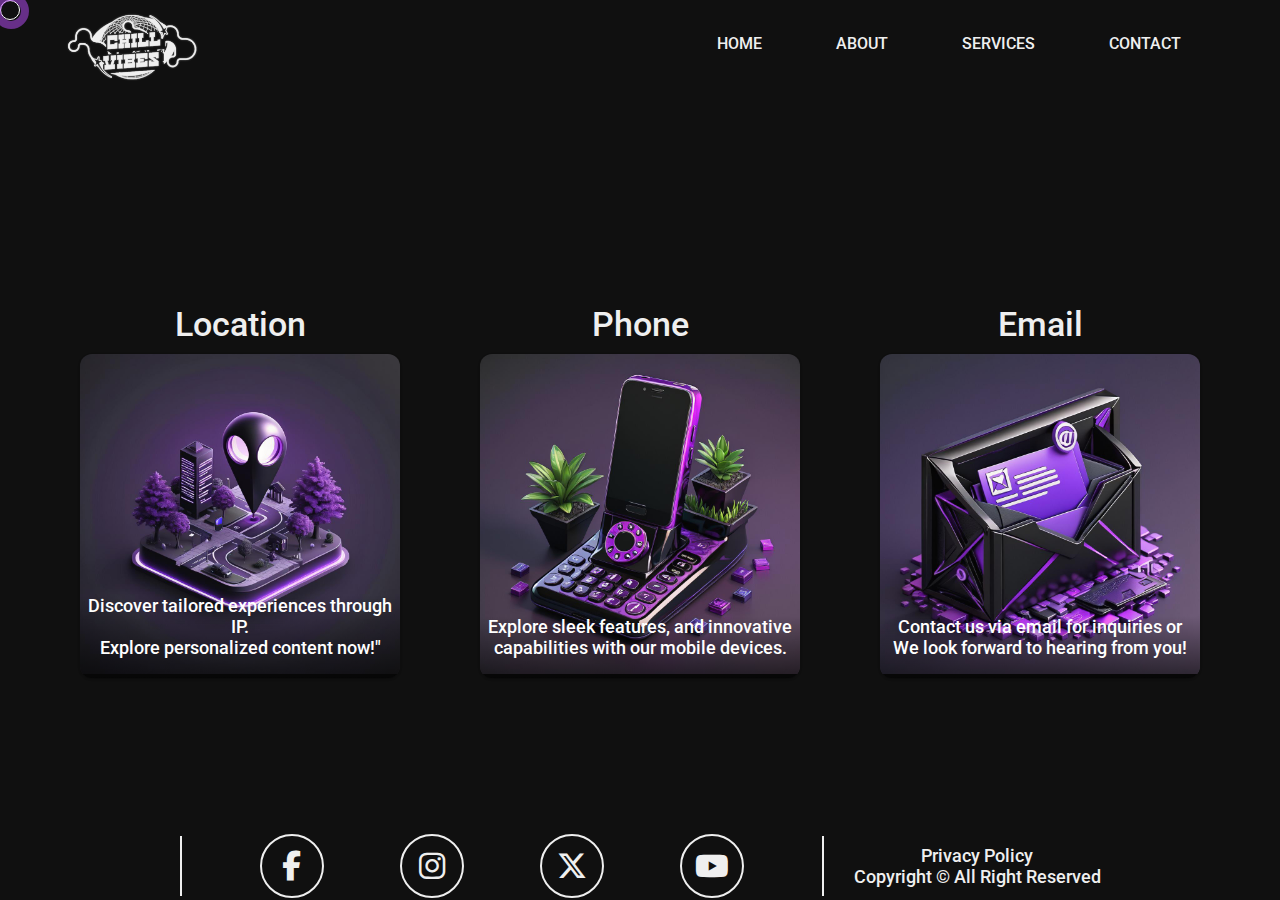
<file: contact.html>
<!DOCTYPE html>
<html lang="en">

<head>
    <meta charset="UTF-8">
    <meta name="viewport" content="width=device-width, initial-scale=1.0">
    <title>CHILL VIBES</title>
    <link rel="icon" href="assets/Untitled-1.png" type="image/icon type">
    <script src="https://code.jquery.com/jquery-3.7.1.min.js"
        integrity="sha256-/JqT3SQfawRcv/BIHPThkBvs0OEvtFFmqPF/lYI/Cxo=" crossorigin="anonymous"></script>
    <link rel="stylesheet" href="https://cdnjs.cloudflare.com/ajax/libs/font-awesome/6.5.2/css/all.min.css">
    <link rel="preconnect" href="https://fonts.googleapis.com">
    <link rel="preconnect" href="https://fonts.gstatic.com" crossorigin>
    <link
        href="https://fonts.googleapis.com/css2?family=Roboto:ital,wght@0,100;0,300;0,400;0,500;0,700;0,900;1,100;1,300;1,400;1,500;1,700;1,900&display=swap"
        rel="stylesheet">
    <link rel="stylesheet" href="style/service.css">
    <link rel="stylesheet" href="style/footer.css">
    <link rel="stylesheet" href="style/header.css">

</head>

<body>
    <div class="cursor"></div>
    <div class="main-video">
        <div class="video-container">
            <video class="video rain" autoplay loop muted>
                <source id="rain" src="https://raw.githubusercontent.com/srikaew67/Sound/main/BG VID.mp4"
                    type="video/mp4">
            </video>
        </div>
    </div>
    <div id="headerBand"></div>
    <script>
        // Function to load HTML file
        function loadHTML(url, callback) {
            var xhr = new XMLHttpRequest();
            xhr.open('GET', url, true);
            xhr.onreadystatechange = function () {
                if (xhr.readyState === 4 && xhr.status === 200) {
                    // Remove head section from HTML content
                    var htmlWithoutHead = xhr.responseText.replace(/<head[\s\S]*?<\/head>/i, '');
                    callback(htmlWithoutHead);
                }
            };
            xhr.send();
        }


        // Function to insert HTML content and run script
        function insertHTML(html) {
            document.getElementById('headerBand').innerHTML = html;

            // Execute any scripts within the inserted content
            var scripts = document.getElementById('footerBand').getElementsByTagName('script');
            for (var i = 0; i < scripts.length; i++) {
                eval(scripts[i].textContent); // Be cautious with eval (see security notes)
            }
        }

        // Load HTML file and insert into footerBand (assuming header.html is in the same directory)
        loadHTML('header.html', insertHTML);
    </script>
    <div class="wrap-service">
        <div class="service-tab">
            <div class="center">
                <h5>Location</h5>
                <a href="https://maps.app.goo.gl/xDYvfHdLuz53qVG68" target="_blank">
                    <div class="article-card">
                        <div class="content">
                            <p class="title">Discover tailored experiences through IP.<br>
                                Explore personalized content now!"</p>
                        </div>
                        <img src="assets/card/Location.jpg" alt="article-cover" />
                    </div>
                </a>
            </div>
            <div class="center">
                <h5>Phone</h5>
                <a href="https://www.youtube.com/watch?v=XKP9elw3hi4" target="_blank">
                    <div class="article-card">
                        <div class="content">
                            <p class="title">Explore sleek features, and
                                innovative <br> capabilities with our mobile devices.</p>
                        </div>
                        <img src="assets/card/Phone.jpg" alt="article-cover" />
                    </div>
                </a>
            </div>
            <div class="center">
                <h5>Email</h5>
                <a href="https://mail.google.com/mail/u/0/#inbox" target="_blank">
                    <div class="article-card">
                        <div class="content">
                            <p class="title">Contact us via email for inquiries or <br>
                                We look forward to hearing from you!</p>
                        </div>
                        <img src="assets/card/Email.jpg" alt="article-cover" />
                    </div>
                </a>
            </div>


        </div>
    </div>

    <div id="footerBand"></div>

    <script>
        // Function to load HTML file
        function loadHTML(url, callback) {
            var xhr = new XMLHttpRequest();
            xhr.open('GET', url, true);
            xhr.onreadystatechange = function () {
                if (xhr.readyState === 4 && xhr.status === 200) {
                    // Remove head section from HTML content
                    var htmlWithoutHead = xhr.responseText.replace(/<head[\s\S]*?<\/head>/i, '');
                    callback(htmlWithoutHead);
                }
            };
            xhr.send();
        }


        // Function to insert HTML content and run script
        function insertHTML(html) {
            document.getElementById('footerBand').innerHTML = html;

            // Execute any scripts within the inserted content
            var scripts = document.getElementById('footerBand').getElementsByTagName('script');
            for (var i = 0; i < scripts.length; i++) {
                eval(scripts[i].textContent); // Be cautious with eval (see security notes)
            }
        }

        // Load HTML file and insert into footerBand (assuming header.html is in the same directory)
        loadHTML('footer.html', insertHTML);
    </script>
    <script src="script/mouse.js"></script>
</body>

</html>
</file>
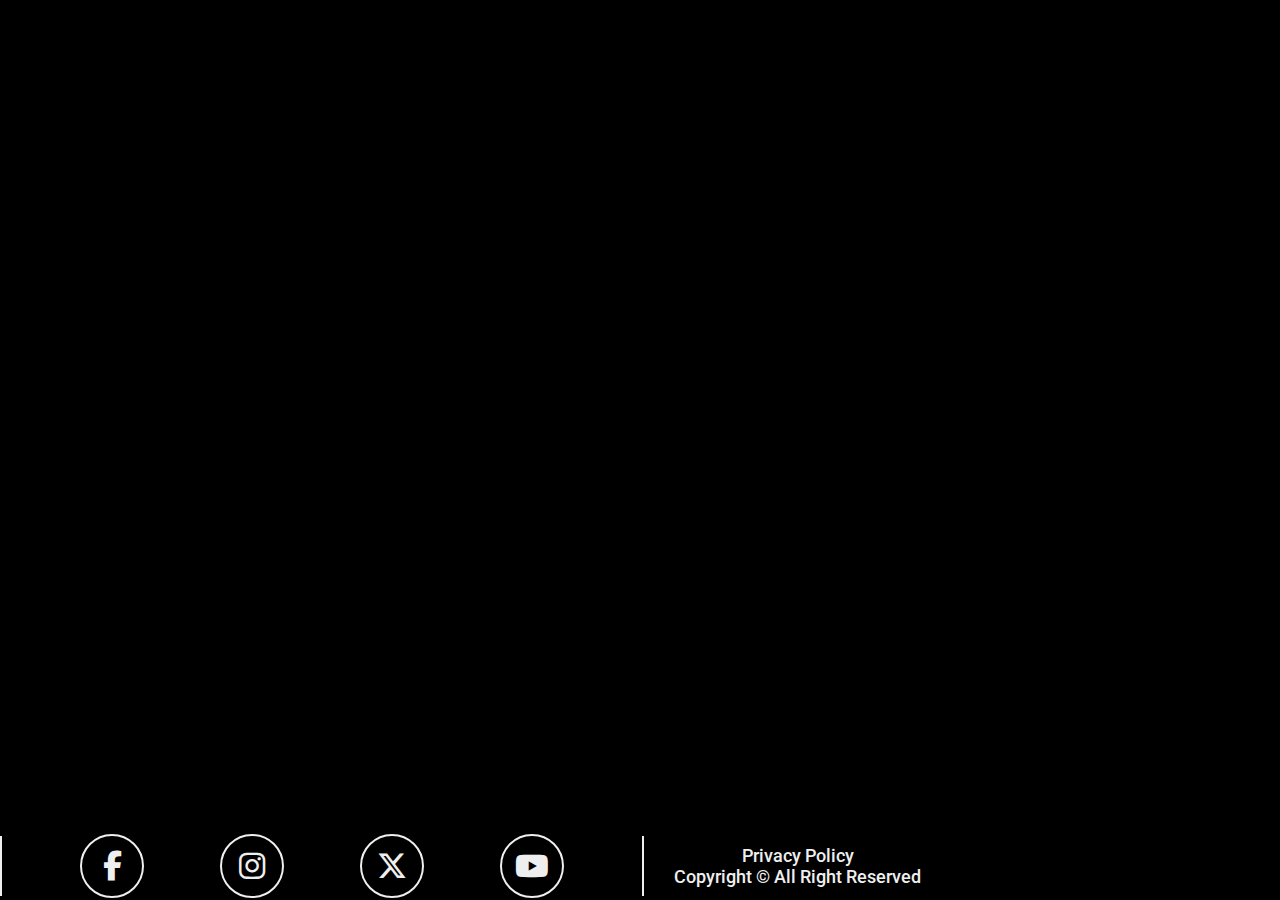
<file: footer.html>
<!DOCTYPE html>
<html lang="en">

<head>
    <meta charset="UTF-8">
    <meta name="viewport" content="width=device-width, initial-scale=1.0">
    <title>CHILL VIBES</title>
    <link rel="icon" href="assets/Untitled-1.png" type="image/icon type">
    <link rel="stylesheet" href="style/footer.css">
    <link rel="stylesheet" href="https://cdnjs.cloudflare.com/ajax/libs/font-awesome/6.5.2/css/all.min.css">
    <link rel="preconnect" href="https://fonts.googleapis.com">
<link rel="preconnect" href="https://fonts.gstatic.com" crossorigin>
<link href="https://fonts.googleapis.com/css2?family=Roboto:ital,wght@0,100;0,300;0,400;0,500;0,700;0,900;1,100;1,300;1,400;1,500;1,700;1,900&display=swap" rel="stylesheet">
</head>

<body>
    <footer id="footer-container">
        <div class="wrap-footer">
            <div class="icon-wrap">
                <div class="icon fb"><a href="https://web.facebook.com/?_rdc=1&_rdr" target="_blank"><i class="fab fa-facebook-f"></i></a>
                </div>
                <div class="icon"><a href="https://www.instagram.com/" target="_blank"><i class="fab fa-instagram"></i></a>
                </div>
                <div class="icon"><a href="https://twitter.com/" target="_blank"><i class="fab fa-x-twitter"></i></a>
                </div>
                <div class="icon yt"><a href="https://www.youtube.com/?gl=TH" target="_blank"><i class="fab fa-youtube"></i></a>
                </div>
            </div>
            <div class="copy-right"><h1>
                Privacy Policy
                <br>Copyright © All Right Reserved
            </h1></div>
        </div>
    </footer>

</body>

</html>
</file>
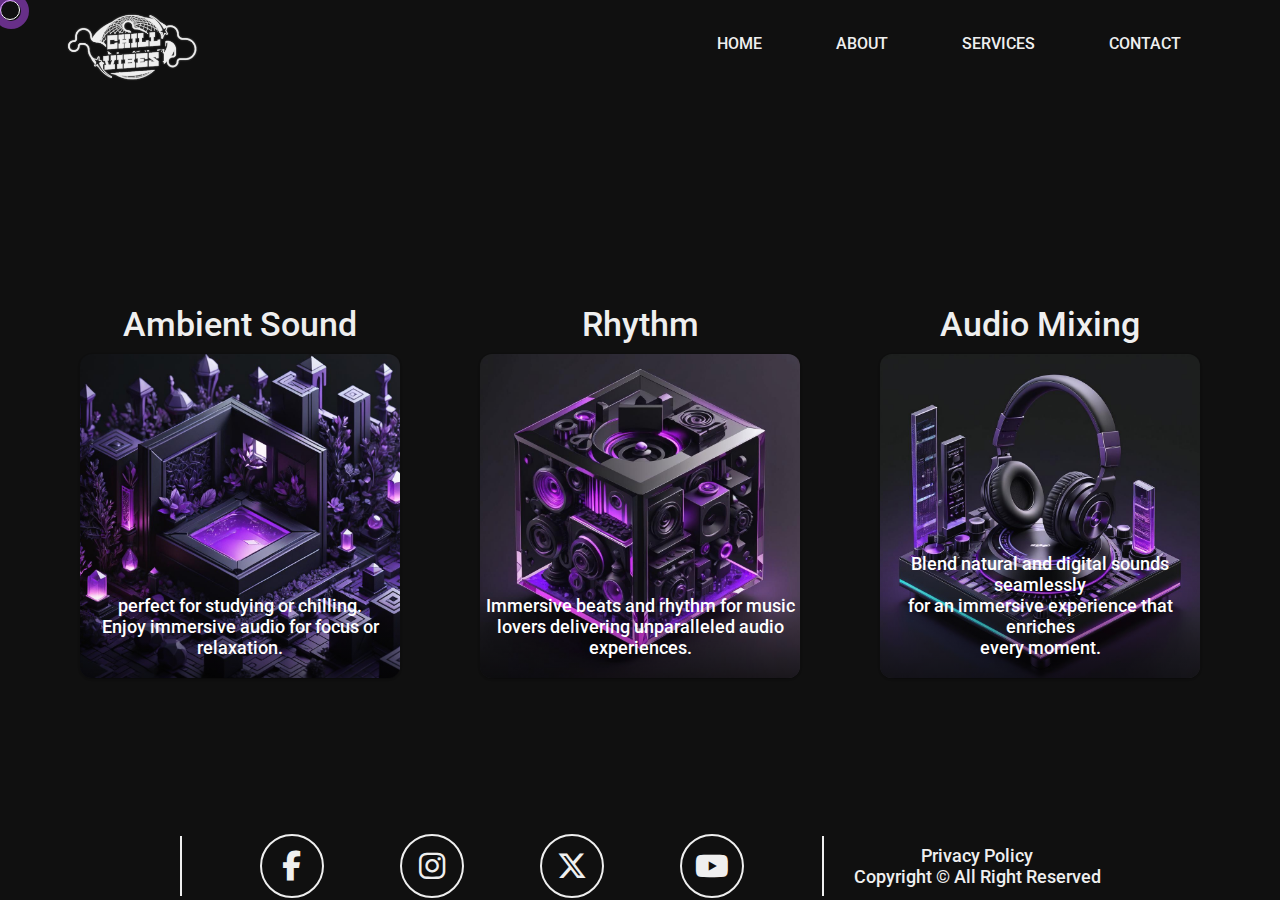
<file: service.html>
<!DOCTYPE html>
<html lang="en">

<head>
    <meta charset="UTF-8">
    <meta name="viewport" content="width=device-width, initial-scale=1.0">
    <title>CHILL VIBES</title>
    <link rel="icon" href="assets/Untitled-1.png" type="image/icon type">

    <script src="https://code.jquery.com/jquery-3.7.1.min.js"
        integrity="sha256-/JqT3SQfawRcv/BIHPThkBvs0OEvtFFmqPF/lYI/Cxo=" crossorigin="anonymous"></script>
    <link rel="stylesheet" href="https://cdnjs.cloudflare.com/ajax/libs/font-awesome/6.5.2/css/all.min.css">
    <link rel="preconnect" href="https://fonts.googleapis.com">
    <link rel="preconnect" href="https://fonts.gstatic.com" crossorigin>
    <link
        href="https://fonts.googleapis.com/css2?family=Roboto:ital,wght@0,100;0,300;0,400;0,500;0,700;0,900;1,100;1,300;1,400;1,500;1,700;1,900&display=swap"
        rel="stylesheet">
    <link rel="stylesheet" href="style/service.css">
    <link rel="stylesheet" href="style/footer.css">
    <link rel="stylesheet" href="style/header.css">

</head>

<body>
    <div class="cursor"></div>
    <div class="main-video">
        <div class="video-container">
            <video class="video rain" autoplay loop muted>
                <source id="rain" src="https://raw.githubusercontent.com/srikaew67/Sound/main/BG VID.mp4" type="video/mp4">            </video>
        </div>
    </div>
    <div id="headerBand"></div>
    <script>
        // Function to load HTML file
        function loadHTML(url, callback) {
            var xhr = new XMLHttpRequest();
            xhr.open('GET', url, true);
            xhr.onreadystatechange = function () {
                if (xhr.readyState === 4 && xhr.status === 200) {
                    // Remove head section from HTML content
                    var htmlWithoutHead = xhr.responseText.replace(/<head[\s\S]*?<\/head>/i, '');
                    callback(htmlWithoutHead);
                }
            };
            xhr.send();
        }


        // Function to insert HTML content and run script
        function insertHTML(html) {
            document.getElementById('headerBand').innerHTML = html;

            // Execute any scripts within the inserted content
            var scripts = document.getElementById('footerBand').getElementsByTagName('script');
            for (var i = 0; i < scripts.length; i++) {
                eval(scripts[i].textContent); // Be cautious with eval (see security notes)
            }
        }

        // Load HTML file and insert into footerBand (assuming header.html is in the same directory)
        loadHTML('header.html', insertHTML);
    </script>
    <div class="wrap-service">
        <div class="service-tab">
            <div class="center">
                <h5>Ambient Sound</h5>
                <div class="article-card">
                    <div class="content">
                        <p class="title">perfect for studying or chilling.<br>
                            Enjoy immersive audio for focus or relaxation.</p>
                    </div>
                    <img src="assets/card/Ambient.jpg" alt="article-cover" />
                </div>
            </div>
            <div class="center">
                <h5>Rhythm</h5>
                <div class="article-card">
                    <div class="content_2">
                        <p class="title"> Immersive beats and rhythm for music lovers
                            delivering unparalleled audio experiences.</p>
                    </div>
                    <img src="assets/card/Rythm.jpg" alt="article-cover" />
                </div>
            </div>
            <div class="center">
                <h5>Audio Mixing</h5>
                <div class="article-card">
                    <div class="content_3">
                        <p class="title">Blend natural and digital sounds seamlessly<br>
                            for an immersive experience that enriches<br>
                            every moment.</p>
                    </div>
                    <img src="assets/card/Audio mixing.jpg" alt="article-cover" />
                </div>
            </div>
        </div>
    </div>

    <div id="footerBand"></div>

    <script>
        // Function to load HTML file
        function loadHTML(url, callback) {
            var xhr = new XMLHttpRequest();
            xhr.open('GET', url, true);
            xhr.onreadystatechange = function () {
                if (xhr.readyState === 4 && xhr.status === 200) {
                    // Remove head section from HTML content
                    var htmlWithoutHead = xhr.responseText.replace(/<head[\s\S]*?<\/head>/i, '');
                    callback(htmlWithoutHead);
                }
            };
            xhr.send();
        }


        // Function to insert HTML content and run script
        function insertHTML(html) {
            document.getElementById('footerBand').innerHTML = html;

            // Execute any scripts within the inserted content
            var scripts = document.getElementById('footerBand').getElementsByTagName('script');
            for (var i = 0; i < scripts.length; i++) {
                eval(scripts[i].textContent); // Be cautious with eval (see security notes)
            }
        }

        // Load HTML file and insert into footerBand (assuming header.html is in the same directory)
        loadHTML('footer.html', insertHTML);
    </script>
    <script src="script/mouse.js"></script>
</body>

</html>
</file>
<file: style/service.css>
* {
    margin: 0;
    padding: 0;
    box-sizing: border-box;
    font-family: "Roboto", sans-serif;
  font-weight: 500;
  font-style: normal;
  text-decoration: none;
}

html{
    scroll-behavior: smooth;
}
body,
html {
    margin: 0;
    padding: 0;
    width: 100%;
    height: 100%;
    overflow: hidden;
}

.video-container {
    width: 100%;
}

.video {
    width: 100%;
    height: 100%;
    object-fit: cover;
    opacity: 1;
    transition: opacity 1s ease;
}

.video-container video {
    z-index: -1;
    position: absolute;
    top: 0;
    left: 0;
    width: 100%;
    height: 100%;
}
.service-tab {
    width: 100%;
    margin: 0 auto;
    display: flex;
    justify-content: space-evenly;
}
.center {
    display: flex;
    flex-direction: column;
    height: 90vh;
    align-items: center;
    justify-content: center;
}

.article-card {
    width: 20rem;
    border-radius: 12px;
    overflow: hidden;
    position: relative;
    box-shadow:
        0 1px 3px rgba(0, 0, 0, 0.12),
        0 1px 2px rgba(0, 0, 0, 0.24);
    transition: all 300ms;
}

.article-card:hover {
    transform: translateY(-2px);
    box-shadow:
        0 14px 28px rgba(0, 0, 0, 0.25),
        0 10px 10px rgba(0, 0, 0, 0.22);
}

.article-card img {
    width: 100%;
    height: 100%;
    object-fit: cover;
}

.article-card .content {
    width: 100%;
    text-align: center;
    box-sizing: border-box;
    position: absolute;
    padding: 0px 0px 20px 0px;
    height: auto;
    bottom: 0;
    background: linear-gradient(transparent, rgba(0, 0, 0, 0.6));
}

.article-card .content_2 {
    text-align: center;
    box-sizing: border-box;
    position: absolute;
    padding: 0px 0px 20px 0px;
    height: auto;
    bottom: 0;
    background: linear-gradient(transparent, rgba(0, 0, 0, 0.6));
}

.article-card .content_3 {
    text-align: center;
    box-sizing: border-box;
    position: absolute;
    padding: 0px 0px 20px 0px;
    height: auto;
    bottom: 0;
    background: linear-gradient(transparent, rgba(0, 0, 0, 0.6));
}


.article-card .title {
    margin: 0;
}

.article-card .date {
    font-size: 18px;
    color: rgba(255, 255, 255, 0.9);
    margin-bottom: 4px;
}

.article-card .title {
    font-size: 18px;
    color: #fff;
}
h5 {
    font-size: 34px;
    color: #efefef;
    padding-bottom: 10px;
}
@media only screen and (max-width: 767px) {
    .center{
        height: 15rem;
        padding: 10px;
    }
    .service-tab{
        flex-direction: column;
    }
    .title{
        display: none;
    }
    .article-card{
        width: 180px;
    }
    h5{
        font-size: 20px;
    }
}
@media only screen and (min-width: 768px) and (max-width: 1023px) {
    .center{
        height: 25vh;
        padding: 10px;
    }
    .service-tab{
        flex-direction: column;
    }
    .title{
        display: none;
    }
    .article-card{
        height: 300px;
    }
    h5{
        font-size: 20px;
    }
}
</file>
<file: style/footer.css>
*{
    padding: 0;
    margin: 0;
    box-sizing: border-box;
    font-family: "Roboto", sans-serif;
  font-weight: 500;
  font-style: normal;
}
html{
    scroll-behavior: smooth;
}
body {
    background-color: rgb(0, 0, 0);
}
#footer-container {
    position: absolute;
    bottom: 1%;
    display: flex;
    justify-content: center;
    height: 50px;
}
i {
    font-size: 30px;
    color: #efefef;
}
.wrap-footer {
    display: flex;
    align-items: center;
}
.space {
    width: 75%;
}
.icon-wrap {
    padding: 0px 80px;
    border-left: 2px solid #efefef;
    border-right: 2px solid #efefef;
    display: flex;
    column-gap: 80px;
}
.icon a {
    color: #efefef;
    font-size: 18px;
    outline: 2px solid #efefef;
    width: 60px;
    height: 60px;
    border-radius: 50%;
    display: inline-flex;
    text-decoration: none;
    transition-duration: 0.25s;
}
.icon a i {
    margin: auto;
}
.icon a:hover {
    outline-offset: 4px;
    background-color: #efefef;
}
.icon a:hover i {
    color: #000;
}
.text {
    width: 75%;
}
h1 {
    text-align: center;
    font-size: 18px;
    color: #efefef;
}

.copy-right{
    padding-left: 30px;
}
@media only screen and (max-width: 767px) {
    #footerBand{
        display: flex;
        justify-content: center;
    }
    .wrap-footer {
        justify-content: center;
    }
    .icon-wrap {
        border: none;
        column-gap: 10px;
    }
    .copy-right{
        display: none;
    }
}
@media only screen and (min-width: 768px) and (max-width: 1023px) {
    #footerBand{
        display: flex;
        justify-content: center;
    }
    .wrap-footer {
        display: flex;
        justify-content: center;
    }
    .icon-wrap{
        border: none;
        padding: 40px;
        column-gap: 20px;
    }
}
@media only screen and (min-width: 1024px) {
    #footerBand{
        display: flex;
        justify-content: center;
    }
    
}
</file>
<file: style/header.css>
* {
    margin: 0;
    padding: 0;
    box-sizing: border-box;
    cursor: none;
    font-family: "Roboto", sans-serif;
    font-weight: 500;
    font-style: normal;
}
html{
    scroll-behavior: smooth;
}

body {
    background-color: #101010;
}

.navbar {
    top: 0;
    z-index: 999;
    width: 90%;
    margin: auto;
    display: flex;
    align-items: center;
    justify-content: space-between;
}

.logo {
    width: 150px;
    float: left;
}

.navbar ul li {
    list-style: none;
    display: inline-block;
    position: relative;
}

.navbar ul li a {
    text-decoration: none;
    text-transform: uppercase;
    color: #efefef;
}

.navbar ul li ::after {
    content: "";
    height: 3px;
    width: 0%;
    background: #efefef;
    position: absolute;
    left: 0;
    bottom: -10px;
    transition: 0.5s;
}
.navbar ul li :hover::after {
    width: 100%;
}
.cursor {
    width: 20px;
    height: 20px;
    border: 1px solid white;
    border-radius: 50%;
    position: absolute;
    transition-duration: 90ms;
    transition-timing-function: ease-out;
    animation: cursorAnim 0.5s infinite alternate;
    pointer-events: none;
    z-index: 999;
}

.cursor::after {
    z-index: 999;
    content: "";
    width: 20px;
    height: 20px;
    position: absolute;
    border: 8px solid rgb(190, 77, 255);
    border-radius: 50%;
    opacity: 0.5;
    top: -8px;
    left: -8px;
    animation: cursorAnim2 0.25s infinite alternate;
}

@keyframes cursorAnim {
    from {
        transform: scale(1);
    }
    to {
        transform: scale(0.7);
    }
}

@keyframes cursorAnim2 {
    from {
        transform: scale(1);
    }
    to {
        transform: scale(0.4);
    }
}

@keyframes cursorAnim3 {
    0% {
        transform: scale(1);
    }
    50% {
        transform: scale(3);
    }
    100% {
        transform: scale(1);
        opacity: 0;
    }
}

.expand {
    animation: cursorAnim3 0.5s forwards;
    border: 1px solid rgb(230, 65, 255);
}
#menu-toggle {
    display: none;
  }
  
  #menu-toggle:checked ~ .menu {
    transform: scale(1, 1);
  }
@media only screen and (max-width: 767px) {
    .menu {
        display: flex;
        flex-direction: column;
        align-items: end;
        border-radius:10px ;
        position: absolute;
        top: 70px;
        right: 5%;
        backdrop-filter: blur(2px);
        width: 25%;
        z-index: 1;
        transform: scale(1, 0);
        transform-origin: top;
        transition: transform 0.3s ease-in-out;
        box-shadow: rgba(0, 0, 0, 0.15) 1.95px 1.95px 2.6px;
      }
    
      .menu a {
        margin-left: 12px;
      }
    
      .menu li {
        margin: 10px 10px;
        
      }
    
      .menu-icon {
        
        display: block;
        color: #fff;
        font-size: 28px;
        cursor: pointer;
      }
}
@media only screen and (min-width: 768px) and (max-width: 1023px) {
    .menu-icon{
        display: none;
    }
    .navbar ul li{
        margin: 0 35px;
    }
}
@media only screen and (min-width: 1024px) {
    .menu-icon{
        display: none;
    }
    .navbar ul li{
        margin: 0 35px;
    }
}
</file>
